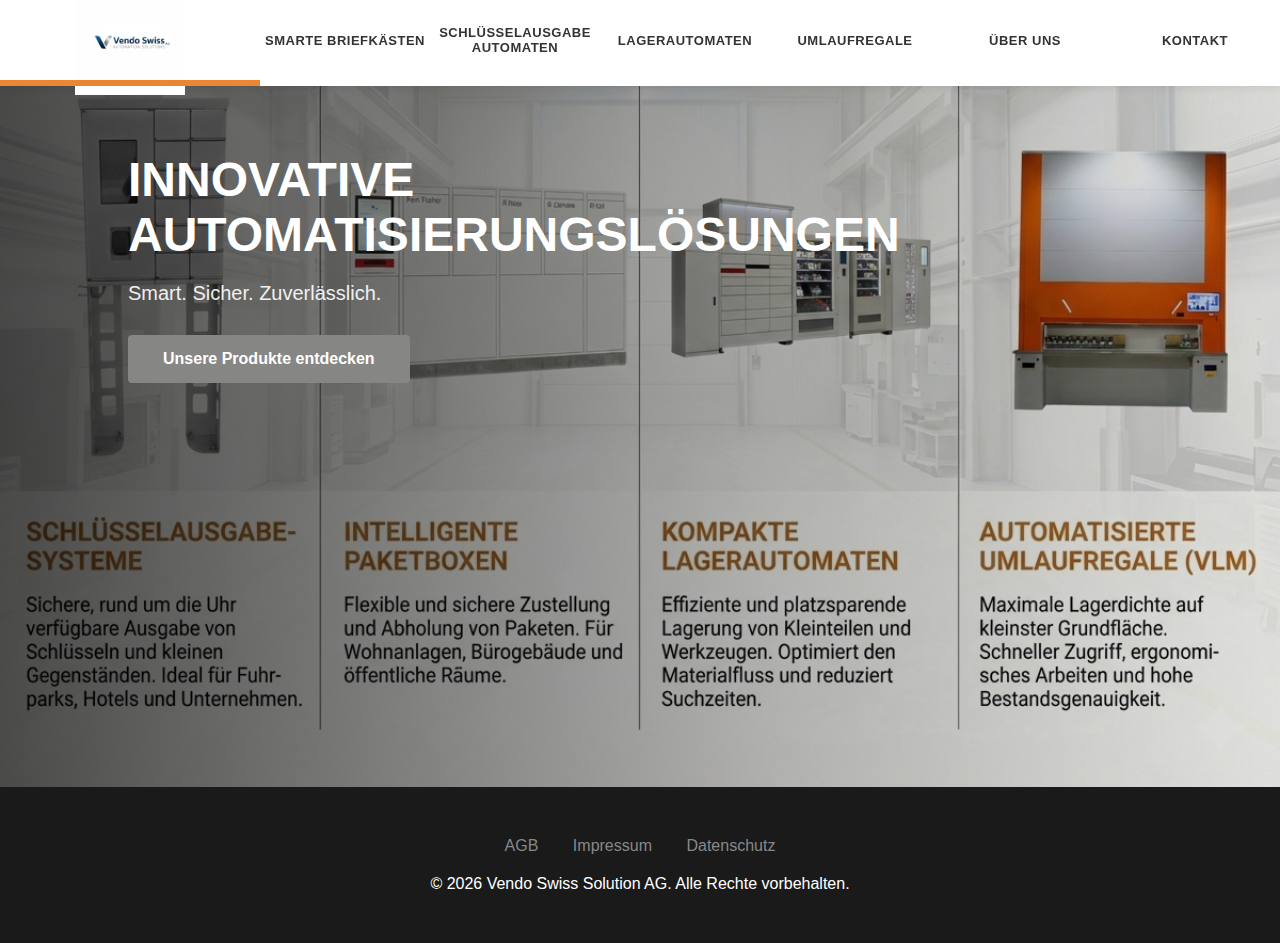
<file: index.html>
<!DOCTYPE html>
<html lang="de">
<head>
    <meta charset="UTF-8">
    <meta name="viewport" content="width=device-width, initial-scale=1.0">
    <title>Vendo Swiss Solution AG</title>
    <meta name="description" content="Vendo Swiss Solution AG bietet innovative Automatisierungslösungen...">

    <link rel="icon" type="image/png" href="https://vendoswiss.ch/Bilder/logo-google.png" sizes="96x96">
    <link rel="apple-touch-icon" href="https://vendoswiss.ch/Bilder/logo-google.png">

    <script type="application/ld+json">
    {
      "@context": "https://schema.org",
      "@type": "Organization",
      "name": "Vendo Swiss Solution AG",
      "url": "https://vendoswiss.ch/",
      "logo": "https://vendoswiss.ch/Bilder/logo-google.png"
    }
    </script>

    <meta property="og:type" content="website">
    <meta property="og:url" content="https://vendoswiss.ch/">
    <meta property="og:title" content="Vendo Swiss Solution AG">
    <meta property="og:image" content="https://vendoswiss.ch/Bilder/logo-google.png"> 
    <meta property="og:description" content="Smart. Sicher. Schweizer Präzision.">

    <link rel="stylesheet" href="style.css">
</head>
<body>

    <header class="top-header">
        <div class="header-container">
            <a href="index.html" class="logo-section active">
        <div class="logo-wrapper">
            <img src="Bilder/logo.png" alt="Vendo Swiss Logo" class="main-logo">
        </div>
            </a>

            <nav class="main-navigation">
            <a href="briefkaesten.html" class="nav-item">Smarte Briefkästen</a>
            <a href="schluesselautomaten.html" class="nav-item">Schlüsselausgabe automaten</a>
            <a href="automaten.html" class="nav-item">Lagerautomaten</a>
            <a href="umlaufregale.html" class="nav-item">Umlaufregale</a>
            <a href="ueber-uns.html" class="nav-item">Über uns</a>
            <a href="kontakt.html" class="nav-item">Kontakt</a>
            </nav>
        </div>
    </header>

 <main>
    <section class="hero-section">
        <div class="hero-image-wrapper">
            <img src="Bilder/background-mainpage.png" alt="Vendo Swiss Background">
        </div>
        
        <div class="hero-overlay">
            <div class="hero-text-content">
                <h1>Innovative Automatisierungslösungen</h1>
                <p>Smart. Sicher. Zuverlässlich.</p>
                <a href="briefkaesten.html" class="cta-button">Unsere Produkte entdecken</a>
            </div>
        </div>
    </section>
</main>

    <footer class="bottom-footer">
        <div class="footer-container">
            <a href="agb.html">AGB</a>
            <a href="impressum.html">Impressum</a>
            <a href="datenschutz.html">Datenschutz</a>
        </div>
        <div class="footer-note" style="margin-top: 20px;">
            &copy; 2026 Vendo Swiss Solution AG. Alle Rechte vorbehalten.
        </div>
    </footer>

    <script src="script.js"></script>
</body>
</html>
</file>
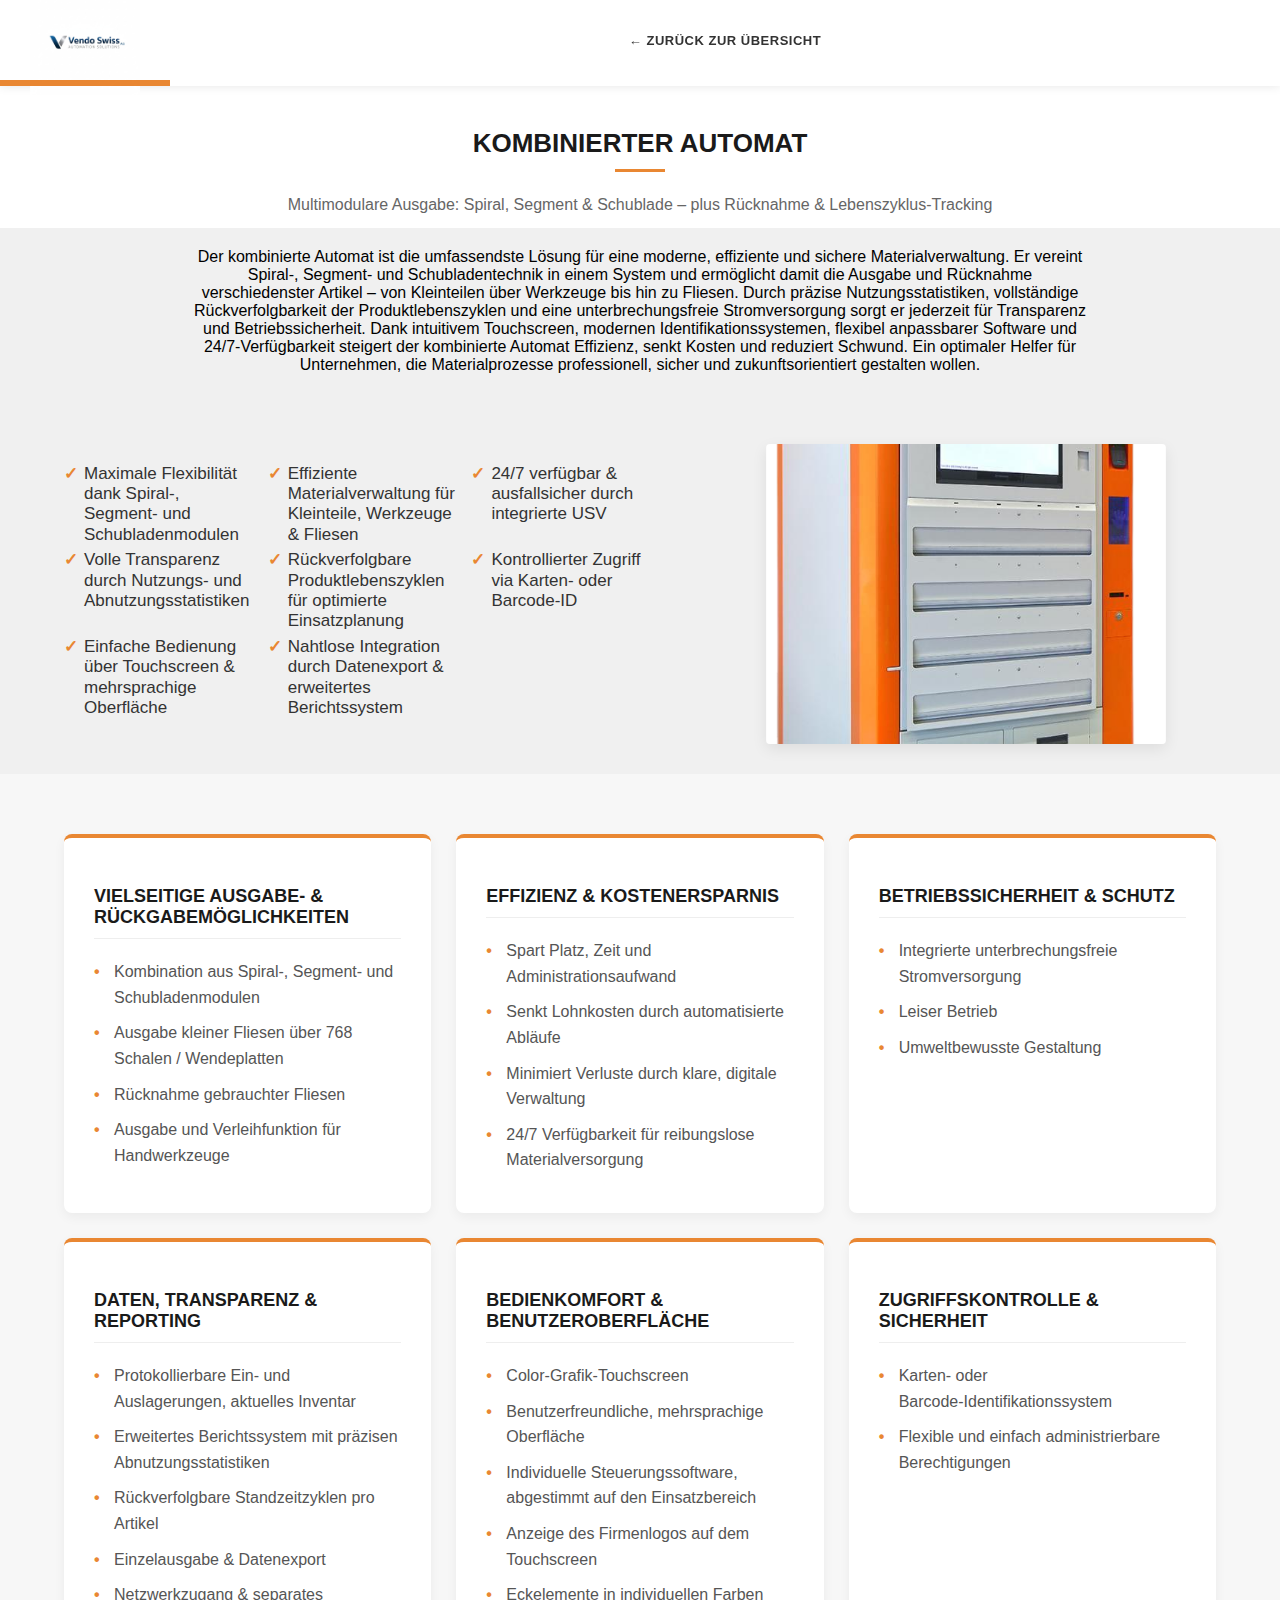
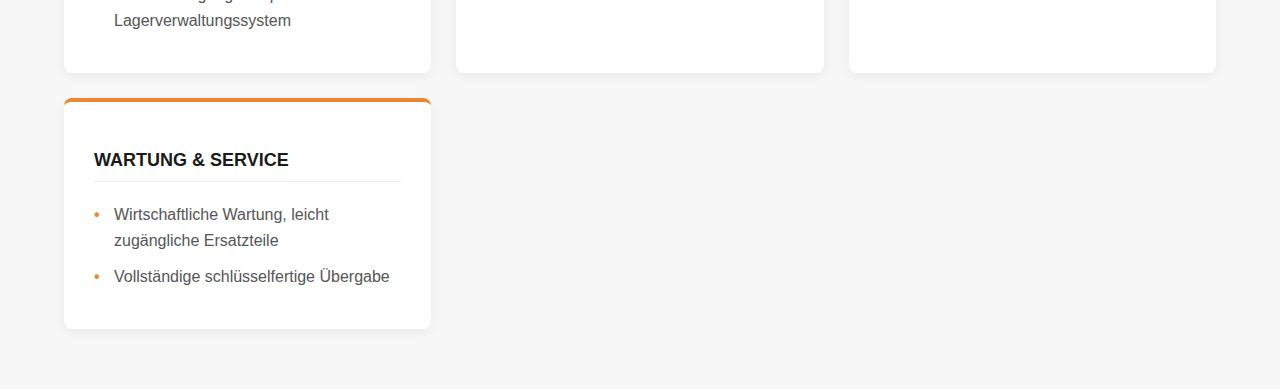
<file: kombinierter-automat.html>
<!DOCTYPE html>
<html lang="de">
<head>
    <meta charset="UTF-8">
    <meta name="viewport" content="width=device-width, initial-scale=1.0">
    <title>Kombinierter Automat - Vendo Swiss</title>
    <link rel="stylesheet" href="style.css">
</head>
<body>

    <header class="top-header">
        <div class="header-container">
            <a href="index.html" class="logo-section">
                <img src="Bilder/logo.png" alt="Vendo Swiss Logo" class="main-logo">
            </a>

            <nav class="main-navigation">
                <a href="automaten.html" class="nav-item">← Zurück zur Übersicht</a>
                </nav>
        </div>
    </header>  
    
    

<main>
    <section class="page-title">
        <h1>Kombinierter Automat</h1>
        <div class="title-underline"></div>
        <p class="subtitle">Multimodulare Ausgabe: Spiral, Segment & Schublade – plus Rücknahme & Lebenszyklus‑Tracking
</p>
    </section>

    <p style="grid-column: 1 / -1; text-align: center; margin: 20px auto 40px auto; max-width: 900px;">
    Der kombinierte Automat ist die umfassendste Lösung für eine moderne, effiziente und sichere Materialverwaltung. Er vereint Spiral-, Segment- und Schubladentechnik in einem System und ermöglicht damit die Ausgabe und Rücknahme verschiedenster Artikel – von Kleinteilen über Werkzeuge bis hin zu Fliesen. Durch präzise Nutzungsstatistiken, vollständige Rückverfolgbarkeit der Produktlebenszyklen und eine unterbrechungsfreie Stromversorgung sorgt er jederzeit für Transparenz und Betriebssicherheit.
    Dank intuitivem Touchscreen, modernen Identifikationssystemen, flexibel anpassbarer Software und 24/7‑Verfügbarkeit steigert der kombinierte Automat Effizienz, senkt Kosten und reduziert Schwund. Ein optimaler Helfer für Unternehmen, die Materialprozesse professionell, sicher und zukunftsorientiert gestalten wollen.
    </p>

    <section class="info-block">
        <div class="text-side">
            
            
            <ul class="benefit-list">
                <li>Maximale Flexibilität dank Spiral-, Segment- und Schubladenmodulen</li>
                <li>Effiziente Materialverwaltung für Kleinteile, Werkzeuge & Fliesen</li>
                <li>24/7 verfügbar & ausfallsicher durch integrierte USV</li>
                <li>Volle Transparenz durch Nutzungs- und Abnutzungsstatistiken</li>
                <li>Rückverfolgbare Produktlebenszyklen für optimierte Einsatzplanung</li>
                <li>Kontrollierter Zugriff via Karten- oder Barcode-ID</li>
                <li>Einfache Bedienung über Touchscreen & mehrsprachige Oberfläche</li>
                <li>Nahtlose Integration durch Datenexport & erweitertes Berichtssystem</li>
            </ul>
        </div>
        <div class="image-side inner-fade">
            <img src="Bilder/stockmat_lapka.png" alt="Kombinierter Automat" class="inner-active">
            <img src="Bilder/stockmat_open.png" alt="Kombinierter Automat 2">
            <img src="Bilder/stockmat_open_drawer.png" alt="Kombinierter Automat 3">
        </div>
    </section>

    <section class="details-grid gray-bg">
        <div class="detail-card">
            <h3>Vielseitige Ausgabe- & Rückgabemöglichkeiten</h3>
            <ul>
                <li>Kombination aus Spiral-, Segment- und Schubladenmodulen</li>
                <li>Ausgabe kleiner Fliesen über 768 Schalen / Wendeplatten</li>
                <li>Rücknahme gebrauchter Fliesen</li>
                <li>Ausgabe und Verleihfunktion für Handwerkzeuge</li>
            </ul>
        </div>
        <div class="detail-card">
            <h3>Effizienz & Kostenersparnis</h3>
            <ul>
                <li>Spart Platz, Zeit und Administrationsaufwand</li>
                <li>Senkt Lohnkosten durch automatisierte Abläufe</li>
                <li>Minimiert Verluste durch klare, digitale Verwaltung</li>
                <li>24/7 Verfügbarkeit für reibungslose Materialversorgung</li>
            </ul>
        </div>
        <div class="detail-card">
            <h3>Betriebssicherheit & Schutz</h3>
            <ul>
                <li>Integrierte unterbrechungsfreie Stromversorgung</li>
                <li>Leiser Betrieb</li>
                <li>Umweltbewusste Gestaltung</li>
            </ul>
        </div>
        <div class="detail-card">
            <h3>Daten, Transparenz & Reporting</h3>
            <ul>
                <li>Protokollierbare Ein- und Auslagerungen, aktuelles Inventar</li>
                <li>Erweitertes Berichtssystem mit präzisen Abnutzungsstatistiken</li>
                <li>Rückverfolgbare Standzeitzyklen pro Artikel</li>
                <li>Einzelausgabe & Datenexport</li>
                <li>Netzwerkzugang & separates Lagerverwaltungssystem</li>
            </ul>
        </div>

        <div class="detail-card">
            <h3>Bedienkomfort & Benutzeroberfläche</h3>
            <ul>
                <li>Color‑Grafik‑Touchscreen</li>
                <li>Benutzerfreundliche, mehrsprachige Oberfläche</li>
                <li>Individuelle Steuerungssoftware, abgestimmt auf den Einsatzbereich</li>
                <li>Anzeige des Firmenlogos auf dem Touchscreen</li>
                <li>Eckelemente in individuellen Farben</li>
            </ul>
        </div>

        <div class="detail-card">
            <h3>Zugriffskontrolle & Sicherheit</h3>
            <ul>
                <li>Karten- oder Barcode‑Identifikationssystem</li>
                <li>Flexible und einfach administrierbare Berechtigungen</li>
            </ul>
        </div>

        <div class="detail-card">
            <h3>Wartung & Service</h3>
            <ul>
                <li>Wirtschaftliche Wartung, leicht zugängliche Ersatzteile</li>
                <li>Vollständige schlüsselfertige Übergabe</li>
            </ul>
        </div>
    </section>
</main>

        <script src="script.js"></script>
</file>
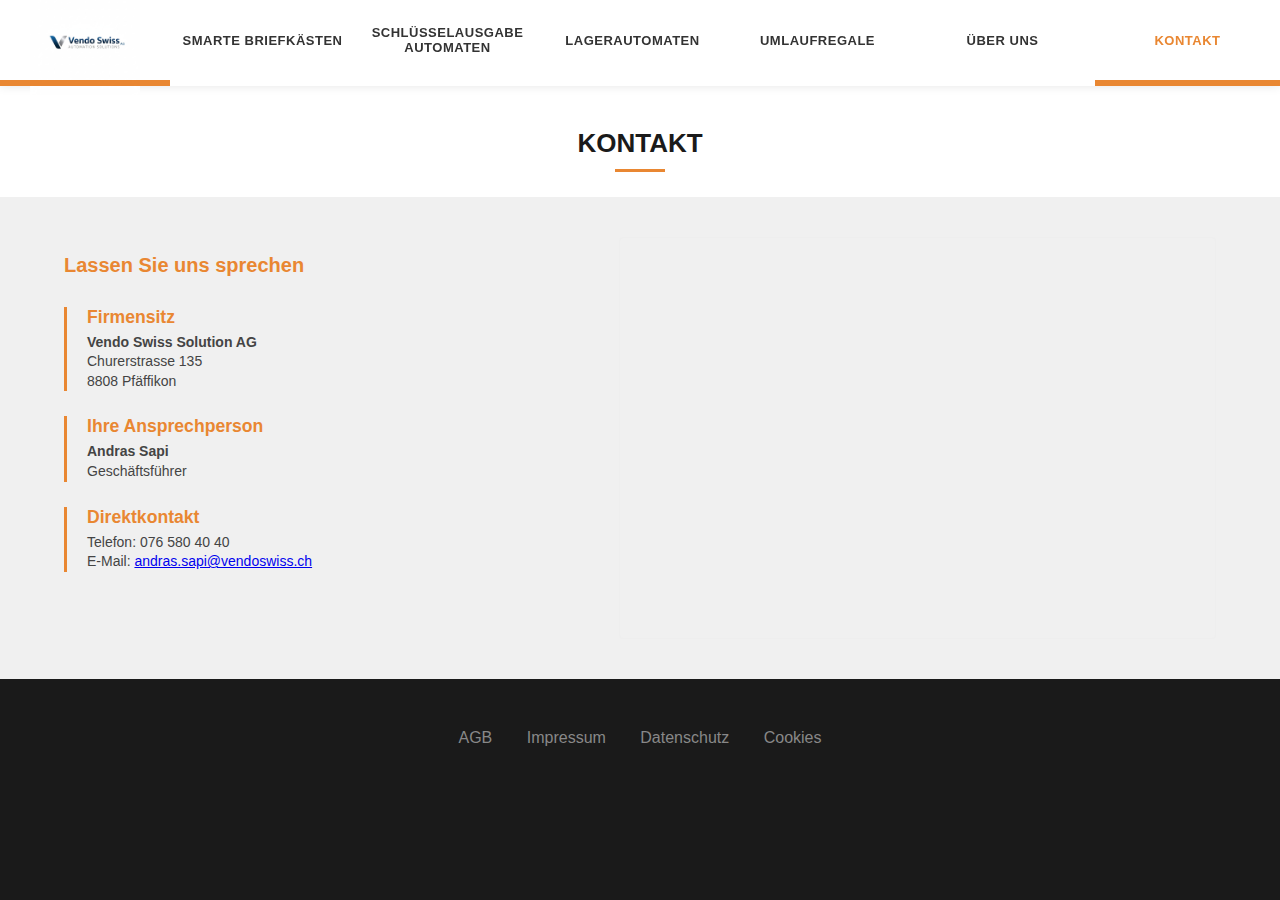
<file: kontakt.html>
<!DOCTYPE html>
<html lang="de">
<head>
    <meta charset="UTF-8">
    <meta name="viewport" content="width=device-width, initial-scale=1.0">
    <title>Kontakt - Vendo Swiss</title>
    <link rel="stylesheet" href="style.css">
</head>
<body>
    <header class="top-header">
        <div class="header-container">
            <a href="index.html" class="logo-section">
                <img src="Bilder/logo.png" alt="Vendo Swiss Logo" class="main-logo">
            </a>

            <nav class="main-navigation">
                <a href="briefkaesten.html" class="nav-item">Smarte Briefkästen</a>
                <a href="schluesselautomaten.html" class="nav-item">Schlüsselausgabe automaten</a>
                <a href="automaten.html" class="nav-item">Lagerautomaten</a>
                <a href="umlaufregale.html" class="nav-item">Umlaufregale</a>
                <a href="ueber-uns.html" class="nav-item">Über uns</a>
                <a href="kontakt.html" class="nav-item active">Kontakt</a>
            </nav>
        </div>
    </header>

    <main>
        <section class="page-title">
            <h1>Kontakt</h1>
            <div class="title-underline"></div>
        </section>

        <section class="content-section">
            <div class="info-block" style="gap: 60px; align-items: stretch;">
                <div class="text-side" style="flex: 1;">
                    <h2 style="margin-bottom: 30px;">Lassen Sie uns sprechen</h2>
                    
                    <div style="margin-bottom: 25px; border-left: 3px solid var(--vendo-blue); padding-left: 20px;">
                        <h3 style="margin: 0; font-size: 1.1rem; color: var(--vendo-blue);">Firmensitz</h3>
                        <p style="margin-top: 5px;">
                            <strong>Vendo Swiss Solution AG</strong><br>
                            Churerstrasse 135<br>
                            8808 Pfäffikon
                        </p>
                    </div>

                    <div style="margin-bottom: 25px; border-left: 3px solid var(--vendo-blue); padding-left: 20px;">
                        <h3 style="margin: 0; font-size: 1.1rem; color: var(--vendo-blue);">Ihre Ansprechperson</h3>
                        <p style="margin-top: 5px;">
                            <strong>Andras Sapi</strong><br>
                            Geschäftsführer
                        </p>
                    </div>

                    <div style="margin-bottom: 25px; border-left: 3px solid var(--vendo-blue); padding-left: 20px;">
                        <h3 style="margin: 0; font-size: 1.1rem; color: var(--vendo-blue);">Direktkontakt</h3>
                        <p style="margin-top: 5px;">
                            Telefon: <a href="tel:+41765804040" style="text-decoration: none; color: inherit;">076 580 40 40</a><br>
                            E-Mail: <a href="mailto:andras.sapi@vendoswiss.ch">andras.sapi@vendoswiss.ch</a>
                        </p>
                    </div>
                </div>

                <div class="image-side" style="flex: 1.2; min-height: 400px; border-radius: 4px; overflow: hidden; border: 1px solid #eee;">
                    <iframe 
                        src="https://www.google.com/maps/embed?pb=!1m18!1m12!1m3!1d2707.9544837265973!2d8.78453737688537!3d47.2008705170289!2m3!1f0!2f0!3f0!3m2!1i1024!2i768!4f13.1!3m3!1m2!1s0x479ab6b2a5cc06d1%3A0xe7d8b599b93261a5!2sChurerstrasse%20135%2C%208808%20Pf%C3%A4ffikon!5e0!3m2!1sde!2sch!4v1715600000000!5m2!1sde!2sch" 
                        width="100%" 
                        height="100%" 
                        style="border:0;" 
                        allowfullscreen="" 
                        loading="lazy" 
                        referrerpolicy="no-referrer-when-downgrade">
                    </iframe>
                </div>
            </div>
        </section>
    </main>

    <footer class="bottom-footer">
        <div class="footer-container">
            <a href="agb.html">AGB</a> 
            <a href="impressum.html">Impressum</a> 
            <a href="datenschutz.html">Datenschutz</a>
            <a href="cookies.html">Cookies</a>
        </div>
    </footer>
</body>
</html>
</file>
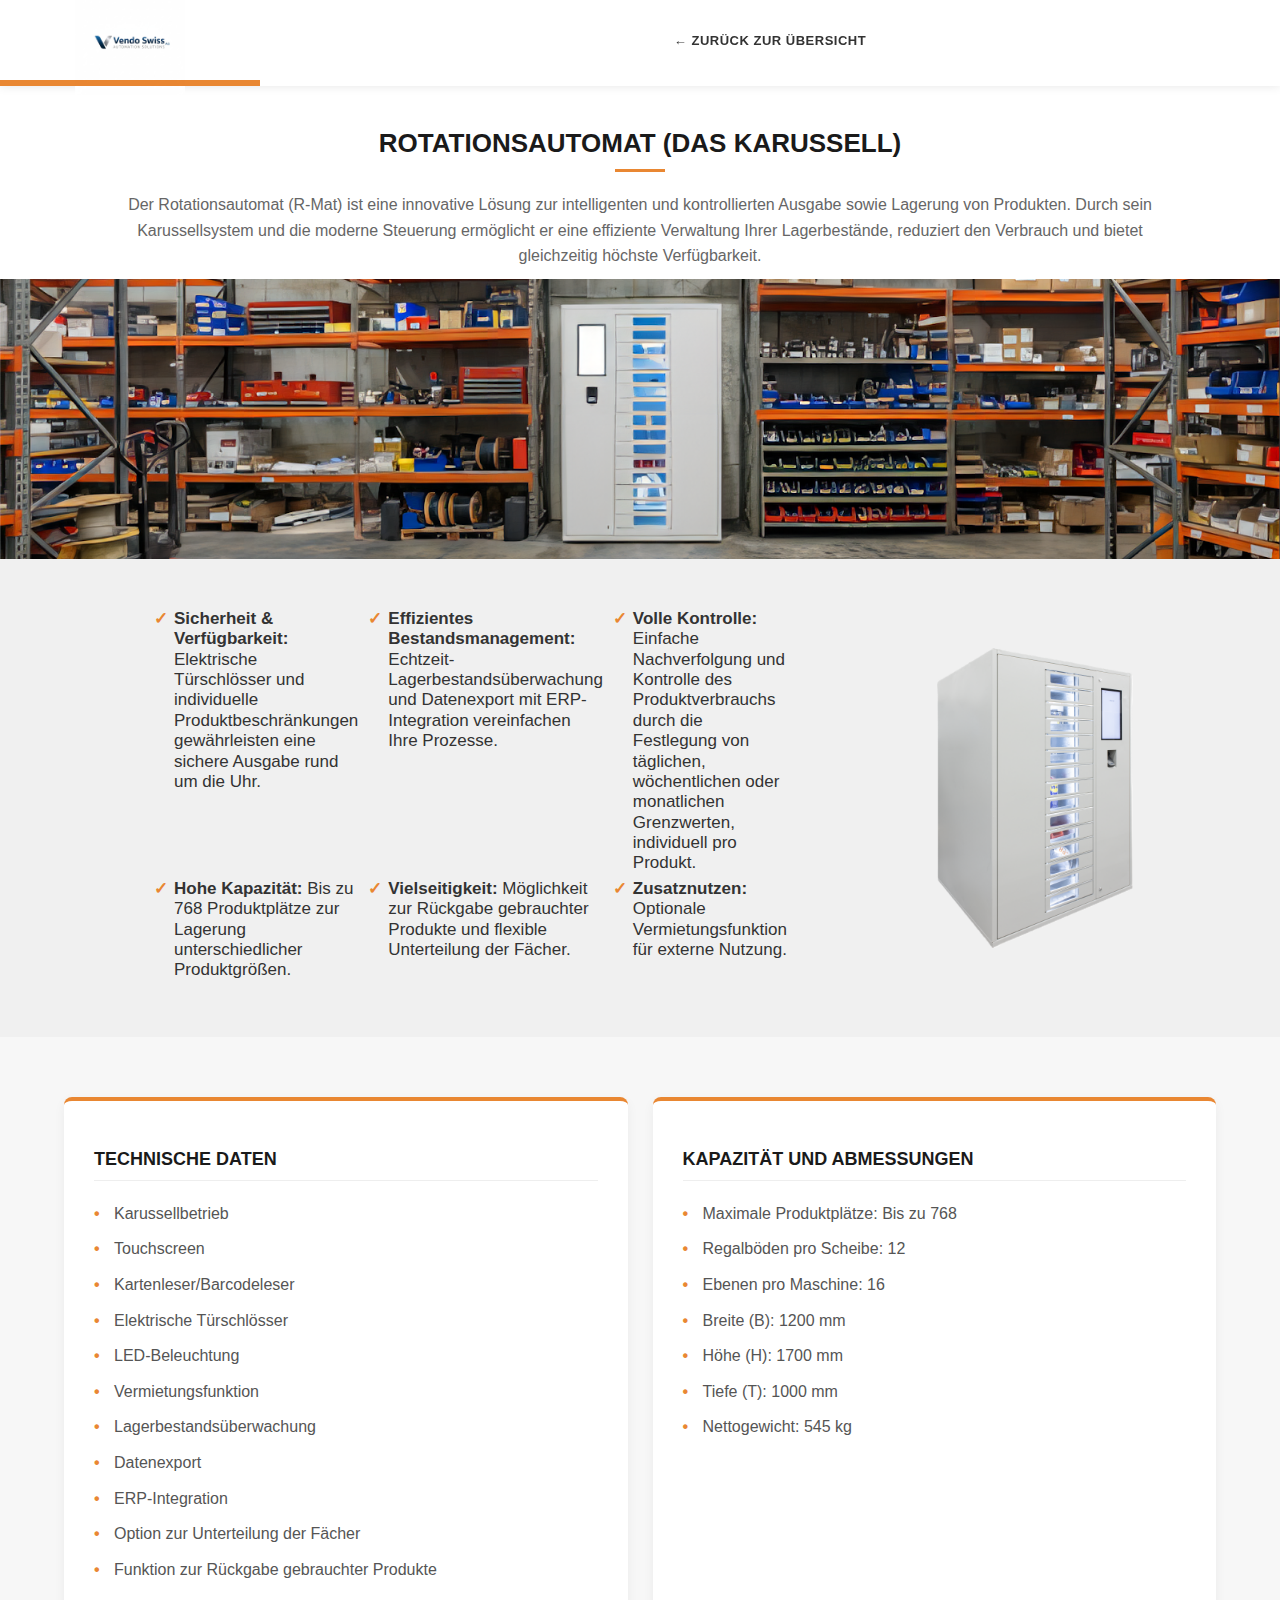
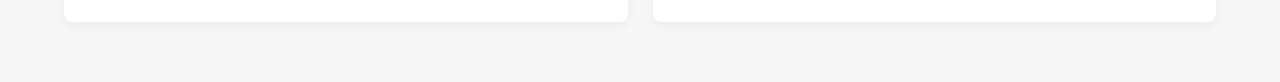
<file: rotationsautomat.html>
<!DOCTYPE html>
<html lang="de">
<head>
    <meta charset="UTF-8">
    <meta name="viewport" content="width=device-width, initial-scale=1.0">
    <title>Rotationsautomate - Vendo Swiss</title>
    <link rel="stylesheet" href="style.css">
    <link rel="icon" type="image/png" href="https://vendoswiss.ch/Bilder/logo-topbar.png" sizes="48x48">
    <link rel="shortcut icon" href="https://vendoswiss.ch/Bilder/logo-topbar.png">
</head>
<body>

    <header class="top-header">
        <div class="header-container">
            <a href="index.html" class="logo-section">
        <div class="logo-wrapper">
            <img src="Bilder/logo.png" alt="Vendo Swiss Logo" class="main-logo">
        </div>
            </a>

            <nav class="main-navigation">
                <a href="automaten.html" class="nav-item">← Zurück zur Übersicht</a>
                </nav>
        </div>
    </header>  
    
    

<main>
    <section class="page-title">
        <h1>Rotationsautomat (Das Karussell)</h1>
        <div class="title-underline"></div>
        <p class="subtitle">Der Rotationsautomat (R-Mat) ist eine innovative Lösung zur intelligenten und kontrollierten Ausgabe sowie Lagerung von Produkten. Durch sein Karussellsystem und die moderne Steuerung ermöglicht er eine effiziente Verwaltung Ihrer Lagerbestände, reduziert den Verbrauch und bietet gleichzeitig höchste Verfügbarkeit.</p>
    </section>


    <section class="wide-banner">
            <div class="banner-container rotationsautomat">
                <img src="Bilder/rotationsautomat-wide.png" alt="Vendo Swiss Rotationsautomat">
                <div class="banner-overlay"></div>
            </div>
        </section>

    <section class="info-block">
        <div class="text-side narrow-text rotationsautomat">
            
            <ul class="benefit-list">
                <li><strong>Sicherheit & Verfügbarkeit:</strong> Elektrische Türschlösser und individuelle Produktbeschränkungen gewährleisten eine sichere Ausgabe rund um die Uhr.</li>
                <li><strong>Effizientes Bestandsmanagement:</strong> Echtzeit-Lagerbestandsüberwachung und Datenexport mit ERP-Integration vereinfachen Ihre Prozesse.</li>
                <li><strong>Volle Kontrolle:</strong> Einfache Nachverfolgung und Kontrolle des Produktverbrauchs durch die Festlegung von täglichen, wöchentlichen oder monatlichen Grenzwerten, individuell pro Produkt.</li> 
                <li><strong>Hohe Kapazität:</strong> Bis zu 768 Produktplätze zur Lagerung unterschiedlicher Produktgrößen.</li>
                <li><strong>Vielseitigkeit:</strong> Möglichkeit zur Rückgabe gebrauchter Produkte und flexible Unterteilung der Fächer.</li> 
                <li><strong>Zusatznutzen:</strong> Optionale Vermietungsfunktion für externe Nutzung.</li>
            </ul>
        </div>
        <div class="image-side rotationsautomat">
            <img src="Bilder/rotmat_2.png" alt="Rotationsautomat">
        </div>
    </section>

    <section class="details-grid gray-bg">
        <div class="detail-card">
            <h3>Technische Daten</h3>
            <ul>
                <li>Karussellbetrieb</li>
                <li>Touchscreen</li>
                <li>Kartenleser/Barcodeleser</li>
                <li>Elektrische Türschlösser</li>
                <li>LED-Beleuchtung</li>
                <li>Vermietungsfunktion</li>
                <li>Lagerbestandsüberwachung</li>
                <li>Datenexport</li>
                <li>ERP-Integration</li>
                <li>Option zur Unterteilung der Fächer</li>
                <li>Funktion zur Rückgabe gebrauchter Produkte</li>

            </ul>
        </div>
        <div class="detail-card">
            <h3>Kapazität und Abmessungen</h3>
            <ul>
                <li>Maximale Produktplätze: Bis zu 768</li>
                <li>Regalböden pro Scheibe: 12</li>
                <li>Ebenen pro Maschine: 16</li>
                <li>Breite (B): 1200 mm</li>
                <li>Höhe (H): 1700 mm</li>
                <li>Tiefe (T): 1000 mm</li>
                <li>Nettogewicht: 545 kg</li>
            </ul>
        </div>
        
    </section>
</main>
</file>
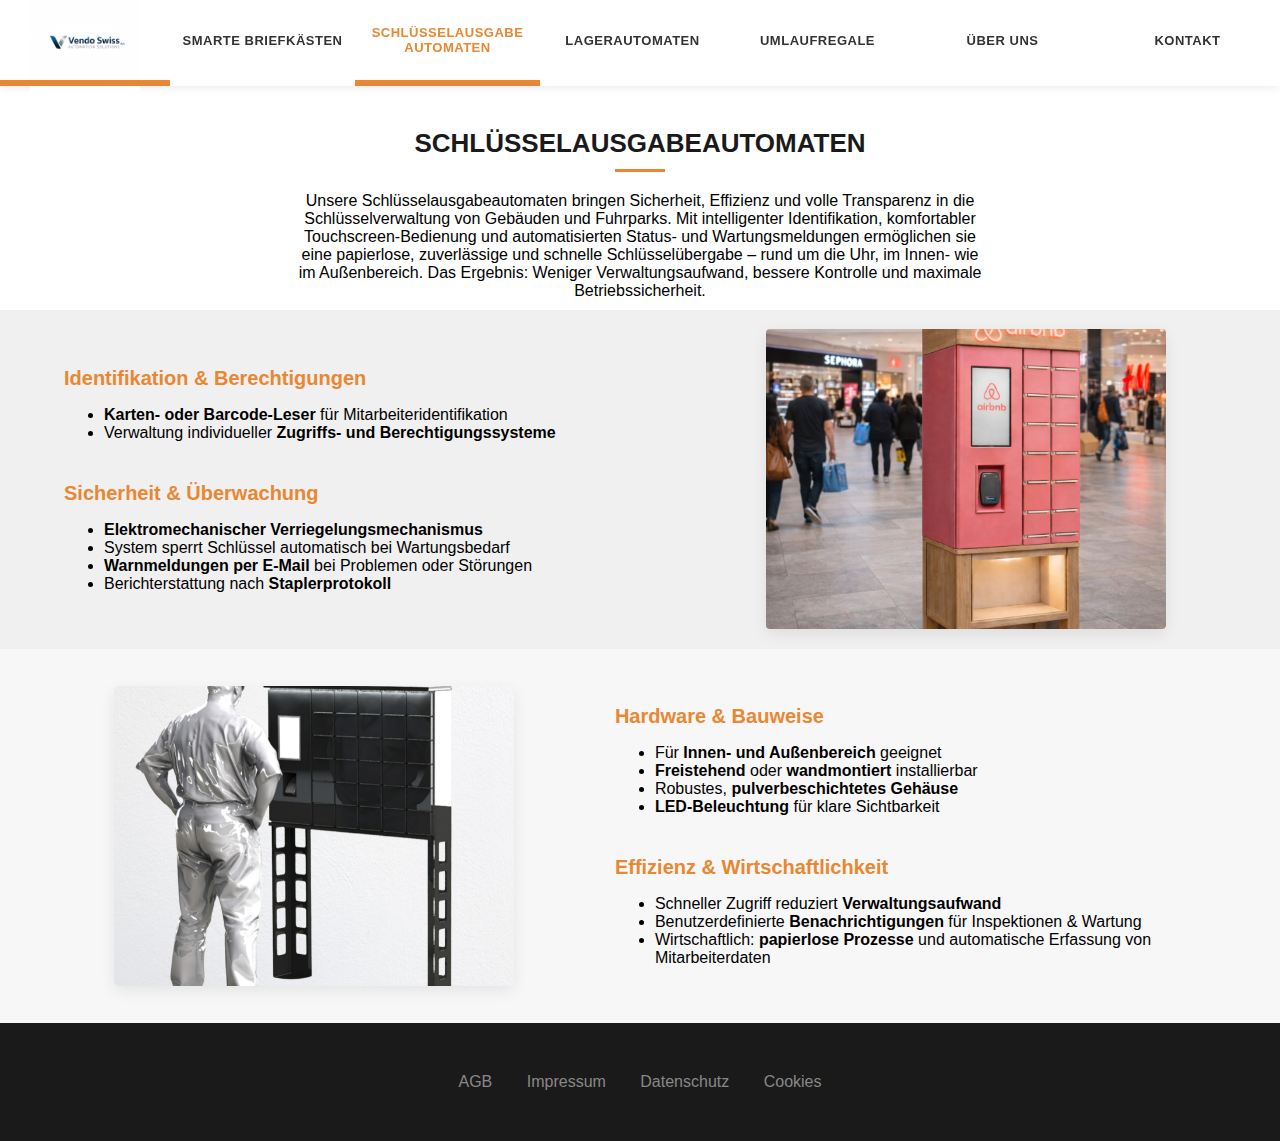
<file: schluesselautomaten.html>
<!DOCTYPE html>
<html lang="de">
<head>
    <meta charset="UTF-8">
    <meta name="viewport" content="width=device-width, initial-scale=1.0">
    <title>Schlüsselausgabeautomaten - Vendo Swiss</title>
    <link rel="stylesheet" href="style.css">
</head>
<body>
    <header class="top-header">
        <div class="header-container">
            <a href="index.html" class="logo-section">
                <img src="Bilder/logo.png" alt="Vendo Swiss Logo" class="main-logo">
            </a>

            <nav class="main-navigation">
            <a href="briefkaesten.html" class="nav-item">Smarte Briefkästen</a>
            <a href="schluesselautomaten.html" class="nav-item active">Schlüsselausgabe automaten</a>
            <a href="automaten.html" class="nav-item">Lagerautomaten</a>
            <a href="umlaufregale.html" class="nav-item ">Umlaufregale</a>
            <a href="ueber-uns.html" class="nav-item">Über uns</a>
            <a href="kontakt.html" class="nav-item">Kontakt</a>
            </nav>
        </div>
    </header>

    <main>
        <section class="page-title">
            <h1>Schlüsselausgabeautomaten</h1>
            <div class="title-underline"></div>
            <p style="width: 60%; margin: 20px auto 0; text-align: center;">
                Unsere Schlüsselausgabeautomaten bringen Sicherheit, Effizienz und volle Transparenz in die Schlüsselverwaltung von Gebäuden und Fuhrparks. Mit intelligenter Identifikation, komfortabler Touchscreen‑Bedienung und automatisierten Status‑ und Wartungsmeldungen ermöglichen sie eine papierlose, zuverlässige und schnelle Schlüsselübergabe – rund um die Uhr, im Innen‑ wie im Außenbereich. Das Ergebnis: Weniger Verwaltungsaufwand, bessere Kontrolle und maximale Betriebssicherheit.
            </p>
         </section>

        <section class="content-section">
            <div class="info-block">
    <div class="text-side">
        <h2>Identifikation & Berechtigungen</h2>
        <ul class="pdf-list">
            <li><strong>Karten- oder Barcode-Leser</strong> für Mitarbeiteridentifikation</li>
            <li>Verwaltung individueller <strong>Zugriffs- und Berechtigungssysteme</strong></li>
        </ul>
        
        <h2 style="margin-top: 40px;">Sicherheit & Überwachung</h2>
        <ul class="pdf-list">
            <li><strong>Elektromechanischer Verriegelungsmechanismus</strong></li>
            <li>System sperrt Schlüssel automatisch bei Wartungsbedarf</li>
            <li><strong>Warnmeldungen per E-Mail</strong> bei Problemen oder Störungen</li>
            <li>Berichterstattung nach <strong>Staplerprotokoll</strong></li>
        </ul>
    </div>

    <div class="image-side inner-fade">
        <img src="Bilder/keymat_airbnb.jpg" alt="Schlüsselausgabe 1" class="inner-active">
        <img src="Bilder/keymat_rental.jpg" alt="Schlüsselausgabe 2">
        <img src="Bilder/keymat_out.png" alt="Schlüsselausgabe 3">
    </div>
            </div>



        <div class="info-block reverse gray-bg">
    <div class="text-side">
        <h2>Hardware & Bauweise</h2>
            <ul>
                <li>Für <strong>Innen- und Außenbereich</strong> geeignet</li>
                <li><strong>Freistehend</strong> oder <strong>wandmontiert</strong> installierbar</li>
                <li>Robustes, <strong>pulverbeschichtetes Gehäuse</strong></li>
                <li><strong>LED-Beleuchtung</strong> für klare Sichtbarkeit</li>
            </ul>

            <h2 style="margin-top: 40px;">Effizienz & Wirtschaftlichkeit</h2>
            <ul>
                <li>Schneller Zugriff reduziert <strong>Verwaltungsaufwand</strong></li>
                <li>Benutzerdefinierte <strong>Benachrichtigungen</strong> für Inspektionen & Wartung</li>
                <li>Wirtschaftlich: <strong>papierlose Prozesse</strong> und automatische Erfassung von Mitarbeiterdaten</li>
            </ul>
    </div>
    <div class="image-side inner-fade">
        <img src="Bilder/keymat.png" alt="Briefkasten 3" class="inner-active">
        <img src="Bilder/IMG_9094.JPG" alt="Briefkasten 4"> 
    </div>
</div>
        </section>

    


    </main>

    <footer class="bottom-footer">
        <div class="footer-container">
            <a href="agb.html">AGB</a> 
            <a href="impressum.html">Impressum</a> 
            <a href="datenschutz.html">Datenschutz</a>
            <a href="cookies.html">Cookies</a>
        </div>
    </footer>
    <script src="script.js"></script>
</body>
</html>
</file>
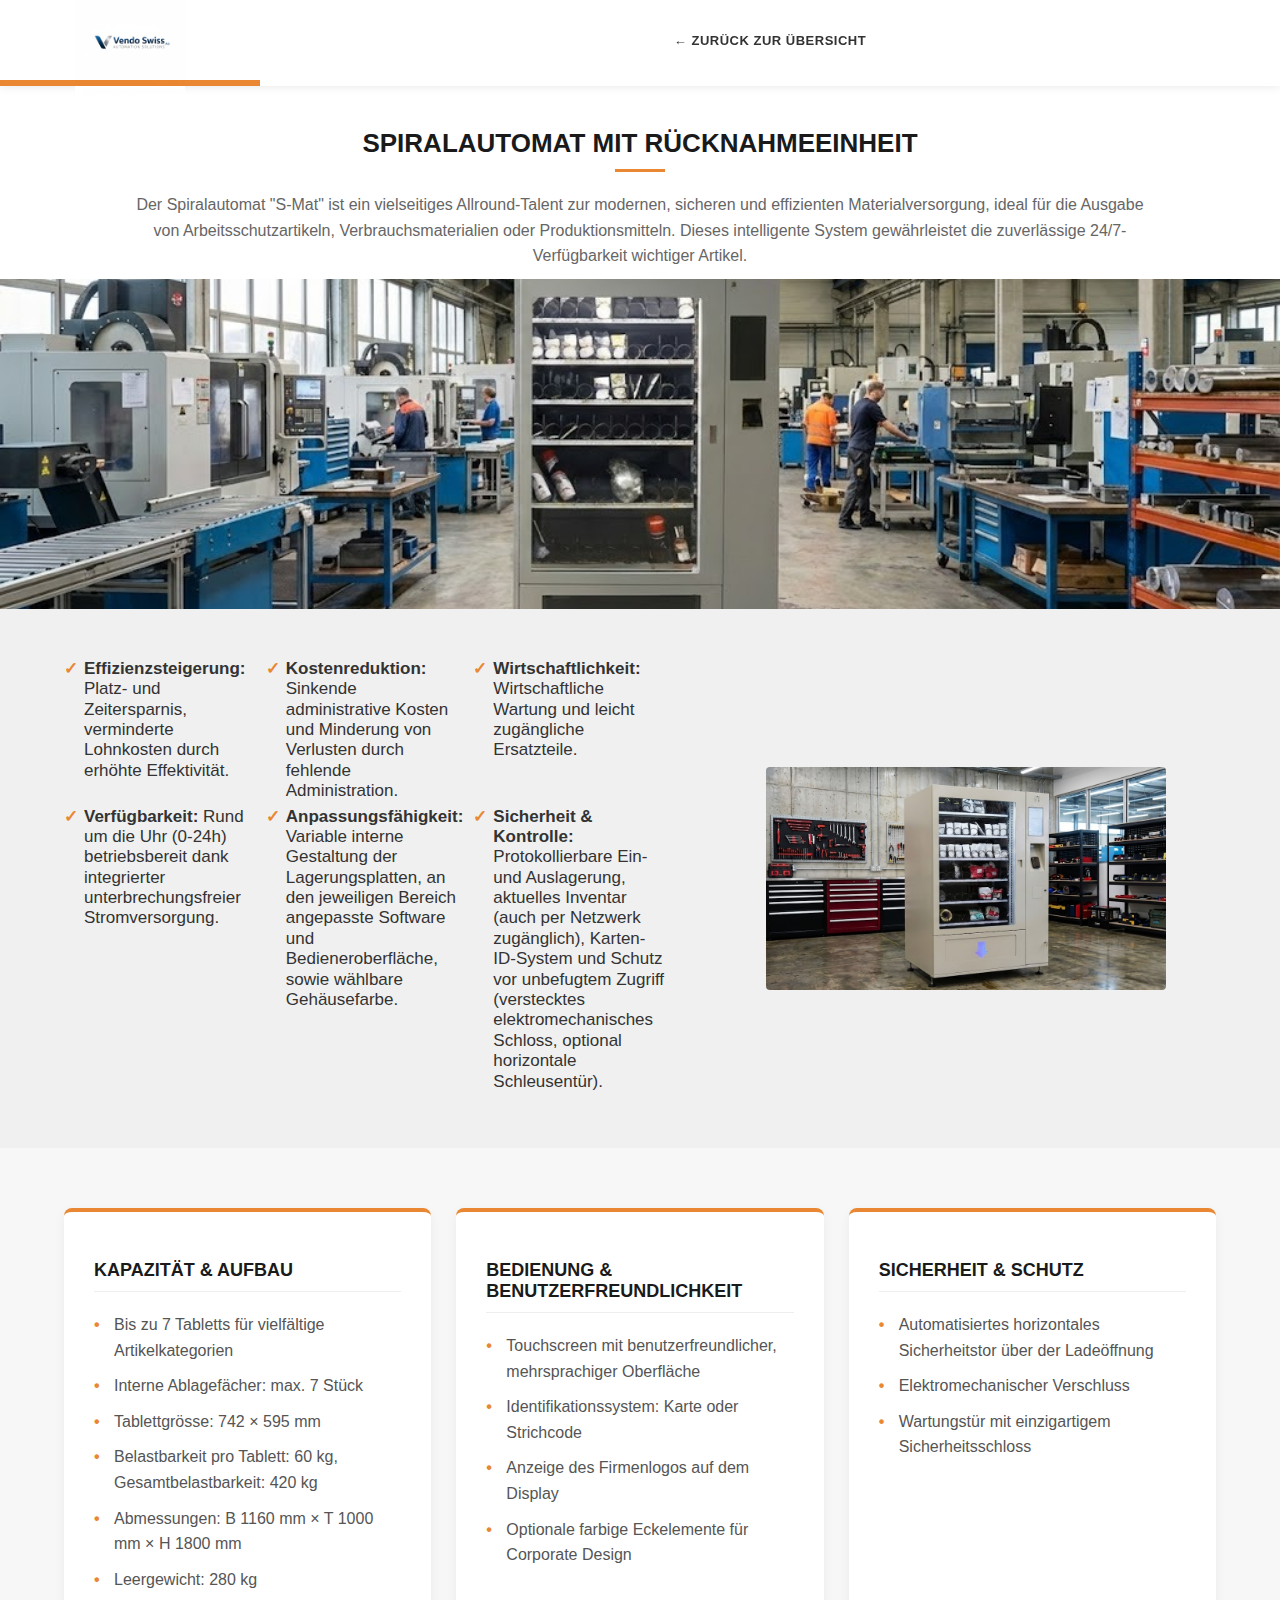
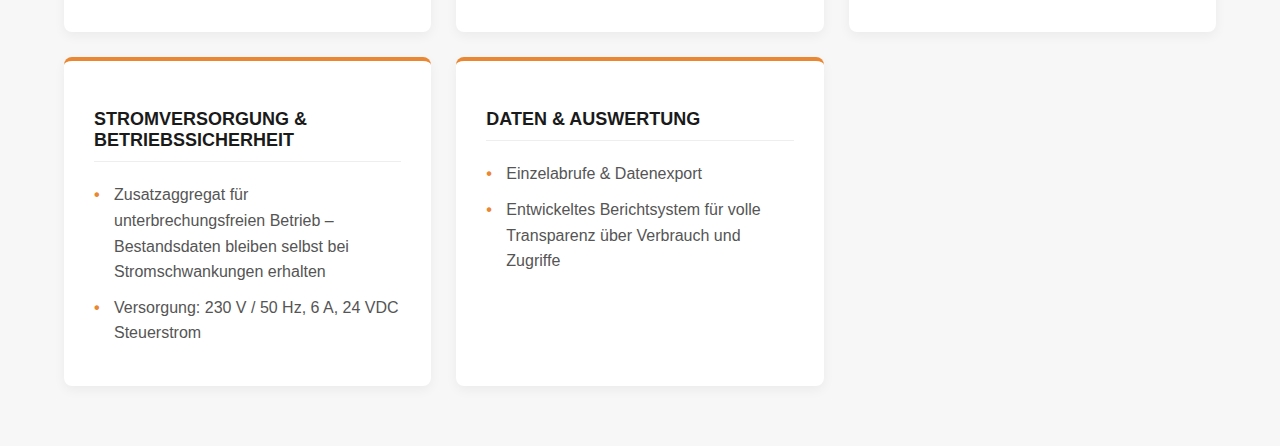
<file: spiralautomat.html>
<!DOCTYPE html>
<html lang="de">
<head>
    <meta charset="UTF-8">
    <meta name="viewport" content="width=device-width, initial-scale=1.0">
    <title>Spiralautomat - Vendo Swiss</title>
    <link rel="stylesheet" href="style.css">
    <link rel="icon" type="image/png" href="https://vendoswiss.ch/Bilder/logo-topbar.png" sizes="48x48">
    <link rel="shortcut icon" href="https://vendoswiss.ch/Bilder/logo-topbar.png">
</head>
<body>

    <header class="top-header">
        <div class="header-container">
            <a href="index.html" class="logo-section">
        <div class="logo-wrapper">
            <img src="Bilder/logo.png" alt="Vendo Swiss Logo" class="main-logo">
        </div>
            </a>

            <nav class="main-navigation">
                <a href="automaten.html" class="nav-item">← Zurück zur Übersicht</a>
                </nav>
        </div>
    </header>  
    
    

<main>
    <section class="page-title">
        <h1>Spiralautomat mit Rücknahmeeinheit</h1>
        <div class="title-underline"></div>
        <p class="subtitle">Der Spiralautomat "S-Mat" ist ein vielseitiges Allround-Talent zur modernen, sicheren und effizienten Materialversorgung, ideal für die Ausgabe von Arbeitsschutzartikeln, Verbrauchsmaterialien oder Produktionsmitteln. Dieses intelligente System gewährleistet die zuverlässige 24/7-Verfügbarkeit wichtiger Artikel.</p>
    </section>


    <section class="wide-banner">
        <div class="banner-container spiralautomat">
            <img src="Bilder/s-mat-wide.png" alt="Vendo Swiss Spiralautomat">
            <div class="banner-overlay"></div>
        </div>


    <section class="info-block">
        <div class="text-side">
            
            
            <ul class="benefit-list">
                <li><strong>Effizienzsteigerung:</strong> Platz- und Zeitersparnis, verminderte Lohnkosten durch erhöhte Effektivität.</li>
                <li><strong>Kostenreduktion:</strong> Sinkende administrative Kosten und Minderung von Verlusten durch fehlende Administration.</li>
                <li><strong>Wirtschaftlichkeit:</strong> Wirtschaftliche Wartung und leicht zugängliche Ersatzteile.</li>
                <li><strong>Verfügbarkeit:</strong> Rund um die Uhr (0-24h) betriebsbereit dank integrierter unterbrechungsfreier Stromversorgung.</li>
                <li><strong>Anpassungsfähigkeit:</strong> Variable interne Gestaltung der Lagerungsplatten, an den jeweiligen Bereich angepasste Software und Bedieneroberfläche, sowie wählbare Gehäusefarbe.</li>
                <li><strong>Sicherheit & Kontrolle:</strong> Protokollierbare Ein- und Auslagerung, aktuelles Inventar (auch per Netzwerk zugänglich), Karten-ID-System und Schutz vor unbefugtem Zugriff (verstecktes elektromechanisches Schloss, optional horizontale Schleusentür).</li>
            </ul>
        </div>
        <div class="image-side spiralautomat">
            <img src="Bilder/s-mat-werstatt.jpg" alt="Spiralautomat">
        </div>
    </section>

    <section class="details-grid gray-bg">
        <div class="detail-card">
            <h3>Kapazität & Aufbau</h3>
            <ul>
                <li>Bis zu 7 Tabletts für vielfältige Artikelkategorien</li>
                <li>Interne Ablagefächer: max. 7 Stück</li>
                <li>Tablettgrösse: 742 × 595 mm</li>
                <li>Belastbarkeit pro Tablett: 60 kg, Gesamtbelastbarkeit: 420 kg</li>
                <li>Abmessungen: B 1160 mm × T 1000 mm × H 1800 mm</li>
                <li>Leergewicht: 280 kg</li>
            </ul>
        </div>
        <div class="detail-card">
            <h3>Bedienung & Benutzerfreundlichkeit</h3>
            <ul>
                <li>Touchscreen mit benutzerfreundlicher, mehrsprachiger Oberfläche</li>
                <li>Identifikationssystem: Karte oder Strichcode</li>
                <li>Anzeige des Firmenlogos auf dem Display</li>
                <li>Optionale farbige Eckelemente für Corporate Design</li>
            </ul>
        </div>
        <div class="detail-card">
            <h3>Sicherheit & Schutz</h3>
            <ul>
                <li>Automatisiertes horizontales Sicherheitstor über der Ladeöffnung</li>
                <li>Elektromechanischer Verschluss</li>
                <li>Wartungstür mit einzigartigem Sicherheitsschloss</li>
            </ul>
        </div>
        <div class="detail-card">
            <h3>Stromversorgung & Betriebssicherheit</h3>
            <ul>
                <li>Zusatzaggregat für unterbrechungsfreien Betrieb – Bestandsdaten bleiben selbst bei Stromschwankungen erhalten</li>
                <li>Versorgung: 230 V / 50 Hz, 6 A, 24 VDC Steuerstrom</li>
            </ul>
        </div>

        <div class="detail-card">
            <h3>Daten & Auswertung</h3>
            <ul>
                <li>Einzelabrufe & Datenexport</li>
                    <li>Entwickeltes Berichtsystem für volle Transparenz über Verbrauch und Zugriffe</li>
            </ul>
        </div>
    </section>
</main>

        <script src="script.js"></script>
</file>
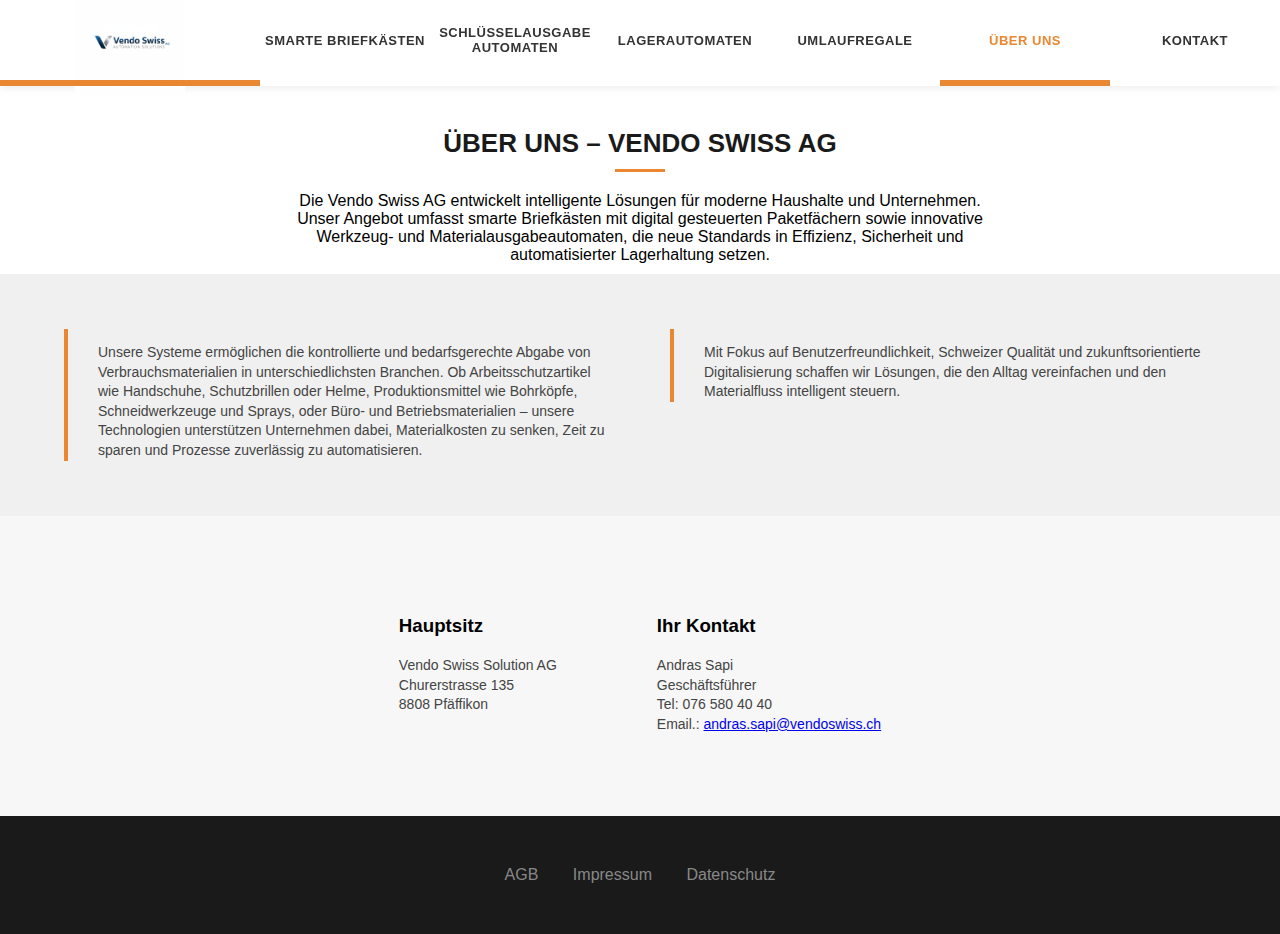
<file: ueber-uns.html>
<!DOCTYPE html>
<html lang="de">
<head>
    <meta charset="UTF-8">
    <meta name="viewport" content="width=device-width, initial-scale=1.0">
    <title>Über uns - Vendo Swiss</title>
    <link rel="stylesheet" href="style.css">
</head>
<body>
    <header class="top-header">
        <div class="header-container">
            <a href="index.html" class="logo-section">
        <div class="logo-wrapper">
            <img src="Bilder/logo.png" alt="Vendo Swiss Logo" class="main-logo">
        </div>
            </a>

            <nav class="main-navigation">
            <a href="briefkaesten.html" class="nav-item">Smarte Briefkästen</a>
            <a href="schluesselautomaten.html" class="nav-item">Schlüsselausgabe automaten</a>
            <a href="automaten.html" class="nav-item">Lagerautomaten</a>
            <a href="umlaufregale.html" class="nav-item">Umlaufregale</a>
            <a href="ueber-uns.html" class="nav-item active">Über uns</a>
            <a href="kontakt.html" class="nav-item">Kontakt</a>
            </nav>
        </div>
    </header>

    <main>
    <section class="page-title">
        <h1>Über uns – Vendo Swiss AG</h1>
        <div class="title-underline"></div>
        <p style="width: 60%; margin: 20px auto 0; text-align: center;">
               Die Vendo Swiss AG entwickelt intelligente Lösungen für moderne Haushalte und Unternehmen. Unser Angebot umfasst smarte Briefkästen mit digital gesteuerten Paketfächern sowie innovative Werkzeug- und Materialausgabeautomaten, die neue Standards in Effizienz, Sicherheit und automatisierter Lagerhaltung setzen.
            </p>
    </section>

    <section class="content-section">

        <div class="info-block ueber-uns" style="gap: 60px; align-items: flex-start;">
            <div class="text-side" style="flex: 1; border-left: 4px solid var(--vendo-blue); padding-left: 30px;">
                <p>Unsere Systeme ermöglichen die kontrollierte und bedarfsgerechte Abgabe von Verbrauchsmaterialien in unterschiedlichsten Branchen. Ob Arbeitsschutzartikel wie Handschuhe, Schutzbrillen oder Helme, Produktionsmittel wie Bohrköpfe, Schneidwerkzeuge und Sprays, oder Büro- und Betriebsmaterialien – unsere Technologien unterstützen Unternehmen dabei, Materialkosten zu senken, Zeit zu sparen und Prozesse zuverlässig zu automatisieren.</p>
            </div>
            <div class="text-side" style="flex: 1; border-left: 4px solid var(--vendo-blue); padding-left: 30px;">
                <p>Mit Fokus auf Benutzerfreundlichkeit, Schweizer Qualität und zukunftsorientierte Digitalisierung schaffen wir Lösungen, die den Alltag vereinfachen und den Materialfluss intelligent steuern.</p>
            </div>
        </div>

        <div class="info-block gray-bg" style="max-width: 100%; padding: 50px 10%; margin-top: 50px;">
            <div class="text-side" style="display: flex; gap: 100px; justify-content: center; flex-wrap: wrap;">
                <div>
                    <h3>Hauptsitz</h3>
                    <p>Vendo Swiss Solution AG<br>
                    Churerstrasse 135<br>
                    8808 Pfäffikon</p>
                </div>
                <div>
                    <h3>Ihr Kontakt</h3>
                    <p>Andras Sapi<br>
                    Geschäftsführer<br>
                    Tel: 076 580 40 40<br>
                    Email.: <a href="mailto:andras.sapi@vendoswiss.ch">andras.sapi@vendoswiss.ch</a></p>
                </div>
            </div>
        </div>
    </section>
</main>
    <footer class="bottom-footer">
        <div class="footer-container">
            <a href="agb.html">AGB</a> 
            <a href="impressum.html">Impressum</a> 
            <a href="datenschutz.html">Datenschutz</a>
        </div>
    </footer>
</body>
</html>
</file>
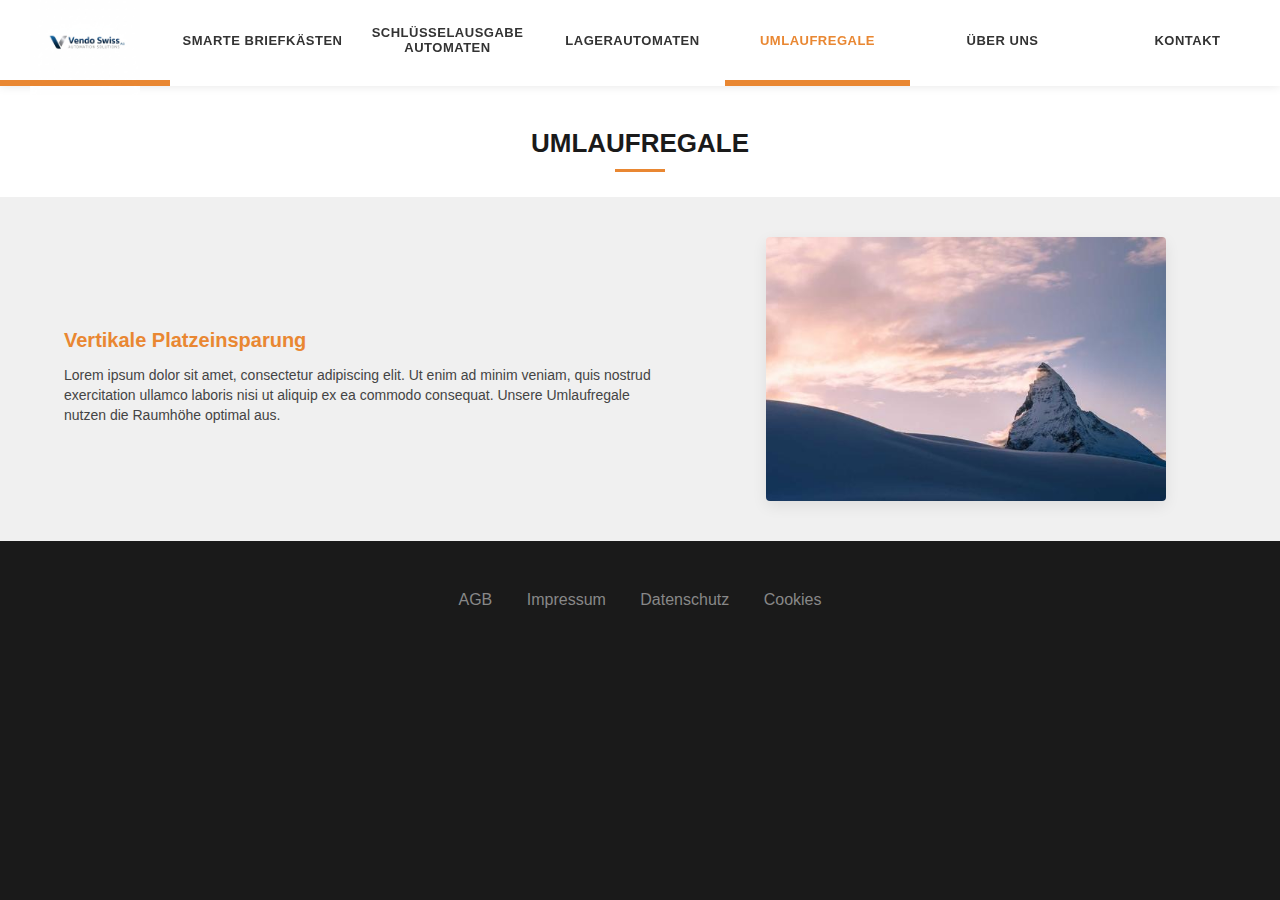
<file: umlaufregale.html>
<!DOCTYPE html>
<html lang="de">
<head>
    <meta charset="UTF-8">
    <meta name="viewport" content="width=device-width, initial-scale=1.0">
    <title>Umlaufregale - Vendo Swiss</title>
    <link rel="stylesheet" href="style.css">
</head>
<body>
    <header class="top-header">
        <div class="header-container">
            <a href="index.html" class="logo-section">
                <img src="Bilder/logo.png" alt="Vendo Swiss Logo" class="main-logo">
            </a>

            <nav class="main-navigation">
            <a href="briefkaesten.html" class="nav-item">Smarte Briefkästen</a>
            <a href="schluesselautomaten.html" class="nav-item">Schlüsselausgabe automaten</a>
            <a href="automaten.html" class="nav-item">Lagerautomaten</a>
            <a href="umlaufregale.html" class="nav-item active">Umlaufregale</a>
            <a href="ueber-uns.html" class="nav-item">Über uns</a>
            <a href="kontakt.html" class="nav-item">Kontakt</a>
            </nav>
        </div>
    </header>

    <main>
        <section class="page-title">
            <h1>Umlaufregale</h1>
            <div class="title-underline"></div>
        </section>

        <section class="content-section">
            <div class="info-block">
                <div class="text-side">
                    <h2>Vertikale Platzeinsparung</h2>
                    <p>Lorem ipsum dolor sit amet, consectetur adipiscing elit. Ut enim ad minim veniam, quis nostrud exercitation ullamco laboris nisi ut aliquip ex ea commodo consequat. Unsere Umlaufregale nutzen die Raumhöhe optimal aus.</p>
                </div>
                <div class="image-side"><img src="Bilder/placeholder.jpg" alt="Umlaufregal"></div>
            </div>
        </section>
    </main>

    <footer class="bottom-footer">
        <div class="footer-container">
            <a href="agb.html">AGB</a> 
            <a href="impressum.html">Impressum</a> 
            <a href="datenschutz.html">Datenschutz</a>
            <a href="cookies.html">Cookies</a>
        </div>
    </footer>
</body>
</html>
</file>
<file: style.css>
/* --- Grundlagen --- */
:root {
    --vendo-blue: #e98732;
    --vendo-dark: #1a1a1a;
    --brushed-metal: linear-gradient(180deg, #ffffff 0%, #ffffff 50%, #ffffff 100%);
    --metal-hover: linear-gradient(180deg, #004a99 0%, #36a7d4 50%, #004a99 100%);
}

body {
    font-family: 'Segoe UI', sans-serif;
    margin: 0;
    padding: 0;
    background-color: #f0f0f0;
    display: grid;
    grid-template-rows: auto 1fr auto;
    min-height: 100vh;
}

html, body {
    height: 100%;
    width: 100%;
}

/* --- Header & Nav --- */
.header-container {
    display: flex;
    background: #ffffff;
    height: 80px; 
    border-bottom: 4px solid var(--vendo-blue);
    position: sticky;
    top: 0;
    z-index: 1000;
}

header.top-header {
    position: fixed;
    top: 0;
    width: 100%;
    z-index: 9999; /* High number to stay above the hero image and text */
    background-color: #ffffff; /* Ensures the nav isn't transparent when scrolling over images */
    box-shadow: 0 2px 10px rgba(0,0,0,0.1); /* Optional: adds a nice shadow when it sticks */
}

.logo-wrapper {
    display: flex;
    flex-direction: column;
    align-items: center;
    position: relative;
    width: 200px;
}

.logo-section {
    padding: 0 30px;
    display: flex;
    align-items: center; 
    justify-content: center;
    text-decoration: none;
    background: #ffffff;
    height: 100%;
    border-bottom: 6px solid transparent; /* Reserve space for the line */
    transition: border-color 0.3s ease;
}

.logo-section:hover {
    border-bottom-color: var(--vendo-blue);
}

.main-logo { 
    height: 110px; 
    width: auto;
    display: block;
    mix-blend-mode: multiply;
    transition: transform 0.3s ease;
    z-index: 1001;
}

.main-logo:hover {
    transform: scale(1.05); 
}

/* NAVIGATION */
.main-navigation { 
    display: flex; 
    flex-grow: 1; 
    align-items: stretch;
}



.nav-item {
    flex: 1;
    flex-basis: 0;
    text-decoration: none;
    color: #333;
    font-size: 14px;
    font-weight: 700;
    text-transform: uppercase;
    background: var(--brushed-metal);
    display: flex;
    flex-direction: column;
    justify-content: center;
    text-align: center;
    padding: 0 5px;
    transition: all 0.3s ease;
    height: 100%;
    border-bottom: 6px solid transparent; 
    transition: color 0.3s ease, border-color 0.3s ease;
}



.nav-item.active,
.logo-section.active { 
    color: var(--vendo-blue);
    border-bottom-color: var(--vendo-blue);
}

/* LIGHT UP TEXT ON HOVER */
.nav-item:hover {
    color: var(--vendo-blue);
    text-shadow: 0 0 5px rgba(0, 74, 153, 0.2); 
    color: var(--vendo-blue);
    border-bottom-color: var(--vendo-blue);
}



/* FULL SCREEN HERO SECTION */
.hero-section {
    position: relative;
    width: 100%;
    height: 100%; 
    min-height: 500px;
    overflow: hidden;
}

.hero-image-wrapper {
    width: 100%;
    height: 100%;
}

.hero-image-wrapper img {
    width: 100%;
    height: 100%;
    object-fit: cover; 
    object-position: center;
    display: block;
}

/* THE OVERLAY (Adding depth and readability) */
.hero-overlay {
    position: absolute;
    top: 0;
    left: 0;
    width: 100%;
    height: 100%;
    background: linear-gradient(90deg, rgba(0,0,0,0.7) 0%, rgba(0,0,0,0.3) 50%, transparent 100%);
    display: flex;
    align-items: flex-start;
    padding: 0 10%;
    padding-top: 80px;
}

.hero-text-content {
    margin-top: 40px;
    color: white;
    max-width: 600px;
    animation: fadeInUp 1s ease-out; /* Smooth entrance */
}

.hero-text-content h1 {
    font-size: 48px;
    margin-bottom: 20px;
    text-transform: uppercase;
}

.hero-text-content p {
    font-size: 20px;
    margin-bottom: 30px;
    opacity: 0.9;
}

/* THE CALL TO ACTION BUTTON */
.cta-button {
    display: inline-block;
    padding: 15px 35px;
    background-color: #868684;
    color: white;
    text-decoration: none;
    font-weight: 700;
    border-radius: 4px;
    transition: transform 0.3s ease, background 0.3s ease;
}

.cta-button:hover {
    background-color: var(--vendo-blue);
    transform: translateY(-3px);
}

/* ANIMATION */
@keyframes fadeInUp {
    from { opacity: 0; transform: translateY(30px); }
    to { opacity: 1; transform: translateY(0); }
}







 .slideshow-window {
    width: 100%;
    height: 100%;
    position: relative;
    overflow: hidden;
    background: #000;
} 

 .single-slide {
    position: absolute;
    top: 0;
    left: 0;
    width: 100%;
    height: 100%;
    opacity: 0;
    transition: opacity 1s ease-in-out;
    display: flex;
}

.single-slide.active {
    opacity: 1;
    z-index: 2;
}

.slide-overlay {
    width: 35%;
    height: 100%;
    background: rgba(0, 0, 0, 0.8);
    display: flex;
    flex-direction: column;
    justify-content: center;
    padding: 0 40px;
    color: white;
    box-sizing: border-box;
}

.slide-media-container {
    width: 65%;
    height: 100%;
    position: relative;
    overflow: hidden;
}

.slide-media-container img {
    width: 100%;
    height: 100%;
    object-fit: cover;
    position: absolute;
    top: 0;
    left: 0;
    opacity: 0;
    transition: opacity 0.8s ease-in-out;
}

.slide-media-container img:first-child {
    opacity: 1;
}

.hero-video {
    position: absolute;
    inset: 0;
    width: 100%;
    height: 100%;
    object-fit: cover;
    opacity: 0;
    transition: opacity 1s ease-in-out;
}

.hero-video.active {
    opacity: 1;
} 

/* --- Footer --- */
.bottom-footer {
    padding: 50px;
    background: var(--vendo-dark);
    color: white;
    text-align: center;
}

.footer-container a { 
    color: #888; 
    margin: 0 15px; 
    text-decoration: none; 
}

/* --- Content & Unterseiten KOMPAKT --- */
.page-title {
    text-align: center;
    padding: 30px 5% 10px 5%; /* Flachere Überschrift */
    background-color: #ffffff;
    padding-top: 10%;
}



.page-title h1 {
    font-size: 26px; /* Kleiner für Kompaktheit */
    color: var(--vendo-dark);
    margin: 0;
    text-transform: uppercase;
}

.title-underline {
    width: 50px;
    height: 3px;
    background-color: var(--vendo-blue);
    margin: 10px auto 15px;
}

/* KOMPAKTER INFO BLOCK (DEIN WUNSCH-STYLE) */
.info-block {
    display: flex;
    align-items: center;
    justify-content: center;
    gap: 50px;
    padding: 40px 5%; /* Sehr geringes Padding für flache Balken */
    max-width: 1600px;
    margin: 0 auto;
    min-height: 200px; /* Hält die Box bei ca. 180px */
    overflow: visible; 
}

.info-block.ueber-uns {
    display: flex;
    align-items: center;
    justify-content: center;
    gap: 50px;
    padding: 5px 5%; /* Sehr geringes Padding für flache Balken */
    max-width: 1600px;
    margin: 0 auto;
    margin-top: 50px;
    min-height: 20px; /* Hält die Box bei ca. 180px */
    overflow: visible; 
}

.info-block.reverse { flex-direction: row-reverse; }

.gray-bg {
    background-color: #f7f7f7;
}

/* Text-Bereich kompakt */
.text-side { 
    flex: 1.2; 
}

.text-side h2 { 
    font-size: 20px; 
    color: var(--vendo-blue); 
    margin-bottom: 8px; 
    font-weight: 700;
}

.text-side p { 
    line-height: 1.4; 
    color: #444; 
    font-size: 14px; 
    margin-bottom: 0;
}


.text-side.narrow-text {
    max-width: 400px;   
    flex: 0 1 auto;      
}


.text-side.narrow-text p {
    line-height: 1.8;
    font-size: 14px;
    color: #444; 
}

.info-block:has(.narrow-text) {
    gap: 300px; 
}

.text-side.narrow-text.rotationsautomat{
    padding-left: 90px;
}

/* Listen zweispaltig machen, um Platz nach unten zu sparen */
.benefit-list {
    list-style: none;
    padding: 0;
    margin-top: 10px;
    display: grid;
    grid-template-columns: 1fr 1fr 1fr ; /* WICHTIG: Teilt Liste in 2 Spalten */
    gap: 5px 10px;
}

.benefit-list li {
    padding-left: 20px;
    position: relative;
    font-size: 17px;
    color: #333;
    line-height: 1.2;
}

.benefit-list li::before {
    content: '✓';
    position: absolute;
    left: 0;
    color: var(--vendo-blue);
    font-weight: bold;
}



/* Bild-Bereich kompakt */
.image-side { 
    flex: 1; 
    display: flex;
    justify-content: center;
    align-items: center;
    max-height: none; /* Erzwingt flache Bilder */
}

.image-side img, .image-side video {
    max-height: 300px; /* Deckelt die Bildhöhe */
    width: 100%;
    max-width: 400px;
    object-fit: cover;
    border-radius: 4px;
    box-shadow: 0 5px 15px rgba(0,0,0,0.08);
    transition: transform 0.4s ease;
}

/* Speziell für Unterseiten-Slider */
.image-side.inner-fade {
    position: relative;
    width: 100%;
    height: 120px;
}

.image-side.inner-fade img {
    position: absolute;
    opacity: 0;
    transition: opacity 1s ease-in-out;
}

.image-side.inner-fade img.inner-active {
    opacity: 1;
}

.image-side img:hover {
    transform: scale(1.05);
}

.image-side.small-image {
    flex: 0.5; 
}


.image-side.small-image img {
    max-height: 250px; 
    width: auto;      
}

.image-side.rotationsautomat img {
    max-height: 300px; 
    width: auto;   
    background-color: transparent !important;
    background: none !important;
    mix-blend-mode: normal !important; 
    box-shadow: none !important; 
}

.image-side.spiralautomat img {
    max-height: 250px; 
    width: auto;     
    background-color: transparent !important;
    background: none !important;
    mix-blend-mode: normal !important; 
    box-shadow: none !important; 
}

.image-side.kombinierter-automat img {
    max-height: 250px; 
    width: auto;     
    background-color: transparent !important;
    background: none !important;
    mix-blend-mode: normal !important; 
    box-shadow: none !important; 
}
.banner-container.schlüsselausgabeautomat {
    position: relative;
    width: 100%;
    height: 275px; 
    overflow: hidden;
}

.banner-container.lagerautomat {
    position: relative;
    width: 100%;
    height: 260px; 
    overflow: hidden;
}   

.banner-container.rotationsautomat {
    position: relative;
    width: 100%;
    height: 280px; 
    overflow: hidden;
}

.banner-container.spiralautomat {
    position: relative;
    width: 100%;
    height: 330px; 
    overflow: hidden;
}

/* Wide Banner Section */
.wide-banner {
    width: 100%;
}

.banner-container {
    position: relative;
    max-width: 100%; 
    margin: 0 auto;
    height: 200px; 
    overflow: hidden;
    
}

.banner-container img {
    width: 100%;
    height: 100%;
    object-fit: cover; 
    display: block;
    transition: transform 1s ease;
}

.banner-container img:hover {
    transform: scale(1.05);
}


/* --- Produkt Übersicht (Karten) --- */
.product-overview {
    padding: 40px 5%;
    display: grid;
    grid-template-columns: repeat(4, 1fr); 
    gap: 20px; 
    align-items: stretch; /* Ensures all cards are the same height */
}

.product-card {
    background: #ffffff; 
    padding: 20px;
    border-radius: 4px;
    box-shadow: 0 2px 8px rgba(0,0,0,0.05);
    text-align: center;
    border: 1px solid #eee;

    display: flex;
    flex-direction: column;
    justify-content: space-between; 
    text-align: center;
}

.product-card .image-side {
    height: 140px;
}

.product-card img{
    /* max-height: 100%; */
    width: auto;
    object-fit: contain;
}

.product-image img{
    height: auto;
}

/* --- Dropdown Styles Fixed --- */
.dropdown { 
    position: relative; 
}

.dropdown-content {
    display: none; 
    position: absolute;
    top: 100%; 
    left: 50%;
    transform: translateX(-50%);
    width: 240px; 
    background: #ffffff;
    box-shadow: 0 8px 16px rgba(0,0,0,0.15);
    z-index: 1001;
    border-top: 2px solid var(--vendo-blue);
    padding: 10px 0;
}

.dropdown:hover .dropdown-content { 
    display: block; 
}

.dropdown-content a {
    color: #333;
    padding: 12px 20px;
    text-decoration: none;
    display: block;
    font-size: 13px;
    text-align: left;
    text-transform: uppercase;
    font-weight: 600;
    transition: background 0.3s ease, color 0.3s ease;
}

.dropdown-content a:hover {
    background-color: #f5f5f5;
    color: var(--vendo-blue);
}


.btn-more {
    background-color: #e98732; /* Your Vendo Blue */
    color: white;
    padding: 12px 24px;
    font-size: 16px;
    font-weight: 600;
    text-transform: uppercase;
    letter-spacing: 1px;
    border: none;
    border-radius: 4px;
    cursor: pointer;
    transition: all 0.3s ease; /* Makes the hover smooth */
    box-shadow: 0 4px 6px rgba(0, 0, 0, 0.1);
}

.btn-more:hover {
    background-color: #e1a067; /* Darker blue on hover */
    box-shadow: 0 6px 12px rgba(0, 0, 0, 0.15);
    transform: translateY(-2px); /* Lifts the button slightly */
}

.btn-more:active {
    transform: translateY(0); /* Pushes it back down when clicked */
}



/* --- Product Detail Grid (Specific for Spiralautomat/Rotationsautomat pages) --- */
.details-grid {
    display: grid;
    grid-template-columns: repeat(auto-fit, minmax(300px, 1fr));
    gap: 25px;
    padding: 60px 5%;
    max-width: 1400px;
    margin: 0 auto;
}

.detail-card {
    background: #ffffff;
    padding: 30px;
    border-radius: 8px;
    box-shadow: 0 4px 12px rgba(0,0,0,0.05);
    border-top: 4px solid var(--vendo-blue); /* Branding accent */
    transition: transform 0.3s ease;
}

.detail-card:hover {
    transform: translateY(-5px);
}

.detail-card h3 {
    color: var(--vendo-dark);
    font-size: 18px;
    margin-bottom: 20px;
    text-transform: uppercase;
    border-bottom: 1px solid #eee;
    padding-bottom: 10px;
}

.detail-card ul {
    list-style: none;
    padding: 0;
    margin: 0;
}

.detail-card ul li {
    padding-left: 20px;
    position: relative;
    font-size: 16px;
    line-height: 1.6;
    color: #555;
    margin-bottom: 10px;
}

/* Reusing your checkmark style for consistency */
.detail-card ul li::before {
    content: '•';
    position: absolute;
    left: 0;
    color: var(--vendo-blue);
    font-weight: bold;
}

/* Subtitle for the detail pages */
.subtitle {
    font-size: 16px;
    line-height: 1.6;
    max-width: 90%;
    margin: 20px auto 0;
    color: #666;
    text-align: center;
}

/* Adjustments for the back button in nav */
.main-navigation .nav-item {
    font-size: 13px;
    letter-spacing: 0.5px;
}

/* --- RESPONSIVE --- */
@media (max-width: 768px) {
    .header-container { flex-direction: column; height: auto !important; }
    .main-navigation { flex-direction: column; }
    .info-block, .info-block.reverse {
        flex-direction: column !important;
        padding: 30px 20px !important;
    }
    .benefit-list { grid-template-columns: 1fr; } /* Auf Mobile wieder einspaltig */
}
</file>
